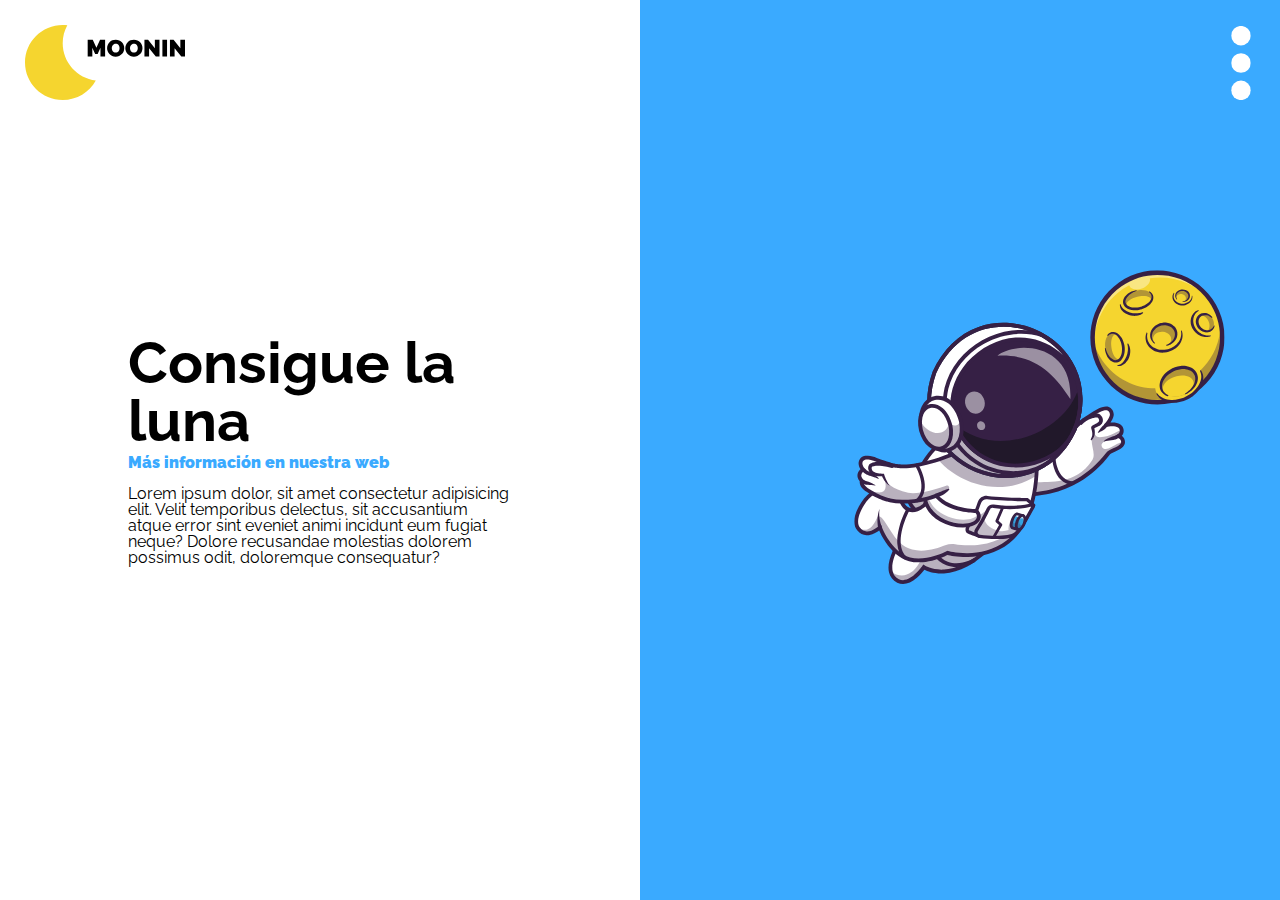
<file: Consigue la luna/index.html>
<!DOCTYPE html>
<html lang="es">
<head>
    <meta charset="UTF-8">
    <meta name="viewport" content="width=device-width, initial-scale=1.0">
    <title>El título es muy importante. No lo olvides</title>
    <link href="css/reset.css" rel="stylesheet">
   <link href="css/estilos.css" rel="stylesheet"> 
</head>
<body>
    <div id="contenedor">
        <div>
            <img src="img/logo.svg" alt="logo moonin" id="logo">
            <img src="img/boton-menu.svg" alt="Botón menú" id="botonMenu">
            <img src="img/astronauta-y-luna.svg" alt="Astronauta y luna" id="astronauta">
        </div>
        <div id="c1">
            <div>
                <h1>Consigue la luna</h1>
                <h2>Más información en nuestra web</h2>
                <p>Lorem ipsum dolor, sit amet consectetur adipisicing elit. Velit temporibus delectus, sit accusantium atque error sint eveniet animi incidunt eum fugiat neque? Dolore recusandae molestias dolorem possimus odit, doloremque consequatur?</p>
            </div>
        </div>
        <div id="c2">
            <div>  
                <ul id="lista">
                    <li>Item 1</li>
                    <li>Item 2</li>
                    <li>Item 3</li>
                    <li>Item 4</li>
                    <li>Item 5</li>
                    <li>Item 6</li>
                </ul>
            </div>
        </div>
    </div>
<script src="js/codex.js"></script>
</body>
</html>
</file>
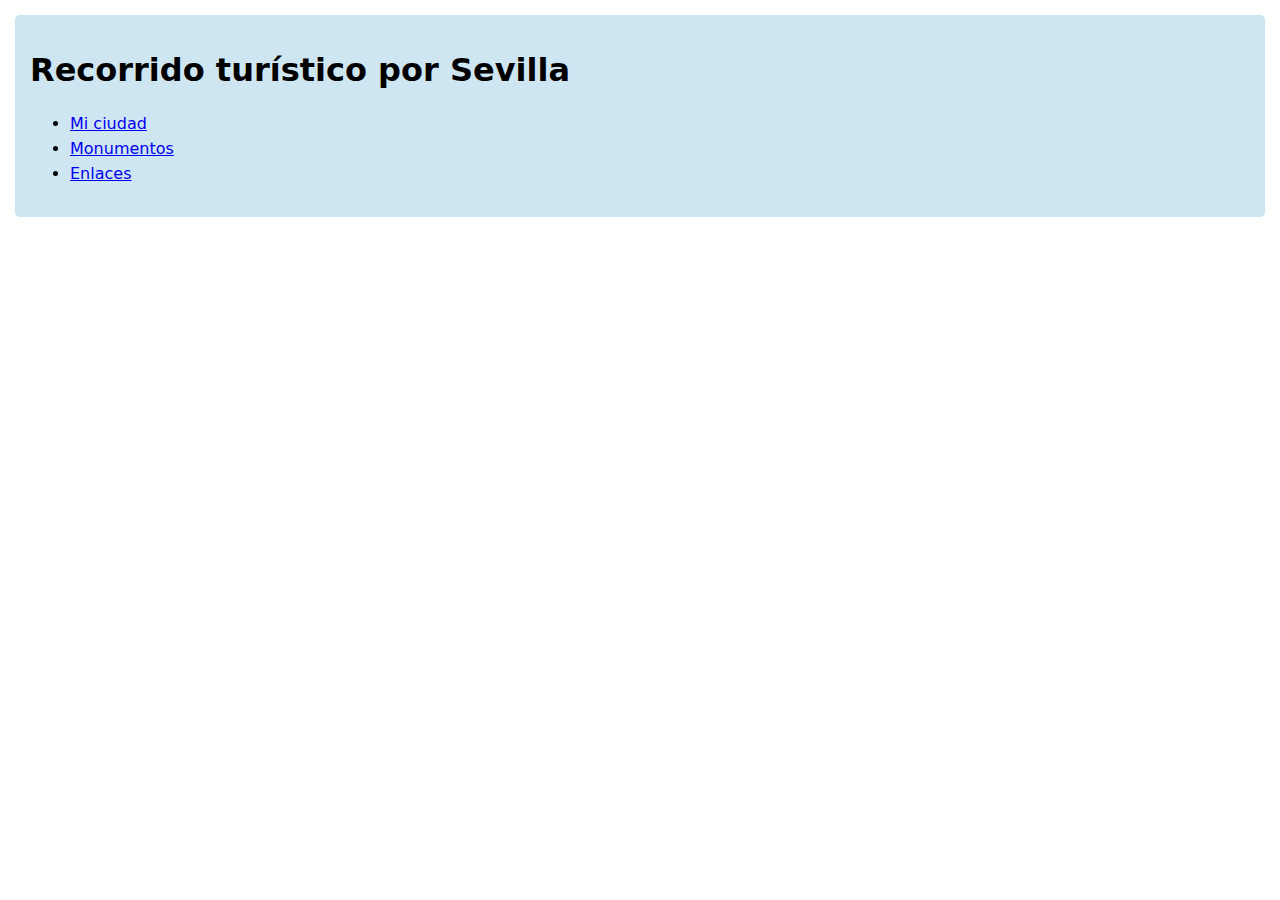
<file: Ejer_Ciudad/index.html>
<!DOCTYPE html>
<html lang="en">
<head>
    <meta charset="UTF-8">
    <meta name="viewport" content="width=device-width, initial-scale=1.0">
    <title>Ejer_Ciudad</title>
    <style>
        body{
            margin: 15px;
            font-family: system-ui, -apple-system, BlinkMacSystemFont, 'Segoe UI', Roboto, Oxygen, Ubuntu, Cantarell, 'Open Sans', 'Helvetica Neue', sans-serif;
        }

        div{
            background-color: #cee5f2;
            border-radius: 5px;
            padding: 15px;
        }

        .navbar{
            line-height: 25px;
        }
    </style>
</head>
<body>
    <div>
        <h1>Recorrido turístico por Sevilla</h1>
        <ul class="navbar">
            <li><a href="../Ejer_Ciudad/Miciudad/Miciudad.html">Mi ciudad</a></li>
            <li><a href="../Ejer_Ciudad/Monumentos/Monumentos.html">Monumentos</a></li>
            <li><a href="../Ejer_Ciudad/enlaces/enlaces.html">Enlaces</a></li>
        </ul>
    </div>
</body>
</html>
</file>
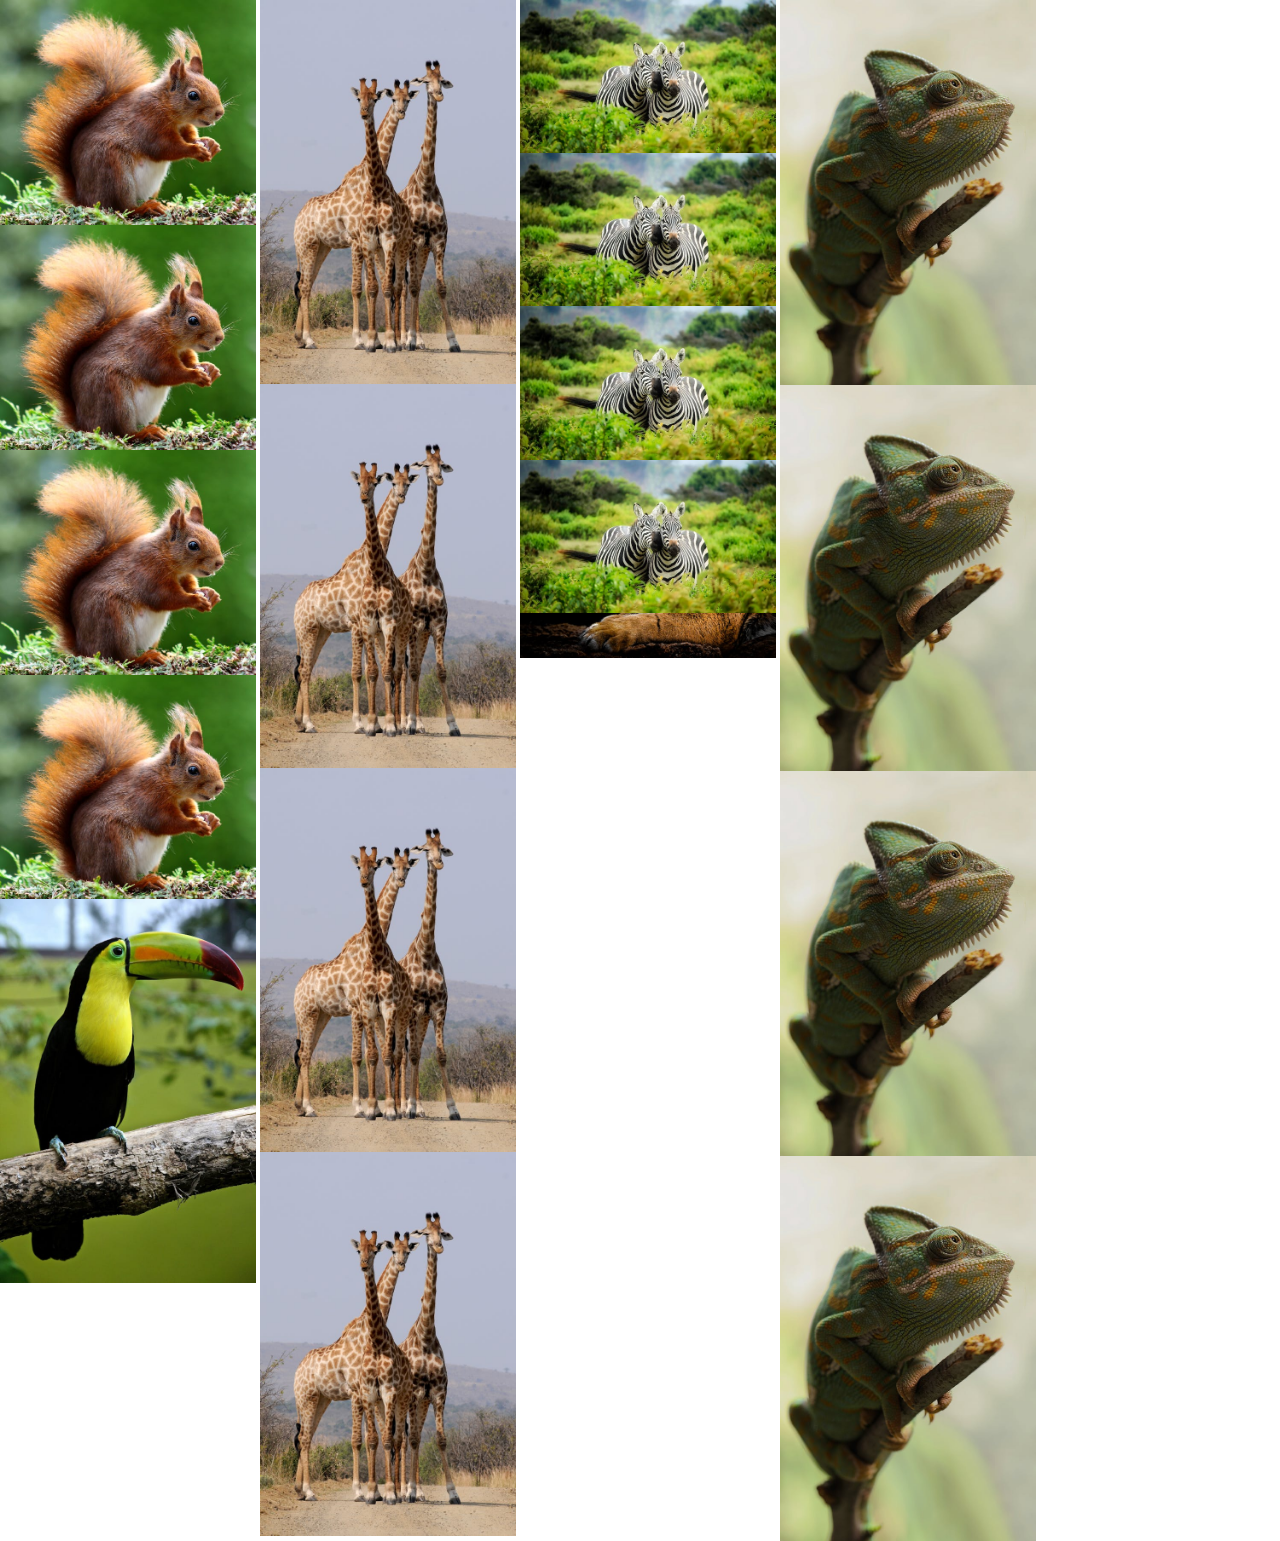
<file: Librería Masonry/index.html>
<!DOCTYPE html>
<html lang="es">
<head>
    <meta charset="UTF-8">
    <meta name="viewport" content="width=device-width, initial-scale=1.0">
    <title>UI. masonry</title>
    <link href="css/reset.css" rel="stylesheet">
    <link href="css/estilos.css" rel="stylesheet"> 
    <script src="js/masonry.pkgd.js"></script>
   <style>
   </style>
</head>
<body>
    <main>
        <div id="galeria">
            <div class="foto"><img src="img/ardilla.jpeg"></div>
            <div class="foto"><img src="img/jirafas.jpg"></div>
            <div class="foto"><img src="img/tigre.jpg"></div>
            <div class="foto"><img src="img/cebras.jpg"></div>
            <div class="foto"><img src="img/camaleon.jpg"></div>
            <div class="foto"><img src="img/gatitos.jpg"></div>
            <div class="foto"><img src="img/papagayo.jpg"></div>
            <div class="foto"><img src="img/tigre.jpg"></div>
            <div class="foto"><img src="img/tucan.jpg"></div>
            <div class="foto"><img src="img/ardilla.jpeg"></div>
            <div class="foto"><img src="img/jirafas.jpg"></div>
            <div class="foto"><img src="img/tigre.jpg"></div>
            <div class="foto"><img src="img/cebras.jpg"></div>
            <div class="foto"><img src="img/camaleon.jpg"></div>
            <div class="foto"><img src="img/gatitos.jpg"></div>
            <div class="foto"><img src="img/papagayo.jpg"></div>
            <div class="foto"><img src="img/tigre.jpg"></div>
            <div class="foto"><img src="img/tucan.jpg"></div>
            <div class="foto"><img src="img/ardilla.jpeg"></div>
            <div class="foto"><img src="img/jirafas.jpg"></div>
            <div class="foto"><img src="img/tigre.jpg"></div>
            <div class="foto"><img src="img/cebras.jpg"></div>
            <div class="foto"><img src="img/camaleon.jpg"></div>
            <div class="foto"><img src="img/gatitos.jpg"></div>
            <div class="foto"><img src="img/papagayo.jpg"></div>
            <div class="foto"><img src="img/tigre.jpg"></div>
            <div class="foto"><img src="img/tucan.jpg"></div>
            <div class="foto"><img src="img/ardilla.jpeg"></div>
            <div class="foto"><img src="img/jirafas.jpg"></div>
            <div class="foto"><img src="img/tigre.jpg"></div>
            <div class="foto"><img src="img/cebras.jpg"></div>
            <div class="foto"><img src="img/camaleon.jpg"></div>
            <div class="foto"><img src="img/gatitos.jpg"></div>
            <div class="foto"><img src="img/papagayo.jpg"></div>
            <div class="foto"><img src="img/tigre.jpg"></div>
            <div class="foto"><img src="img/tucan.jpg"></div>
        </div>
    </main>
    <script src="js/codex.js"></script>
</body>
</html>
</file>
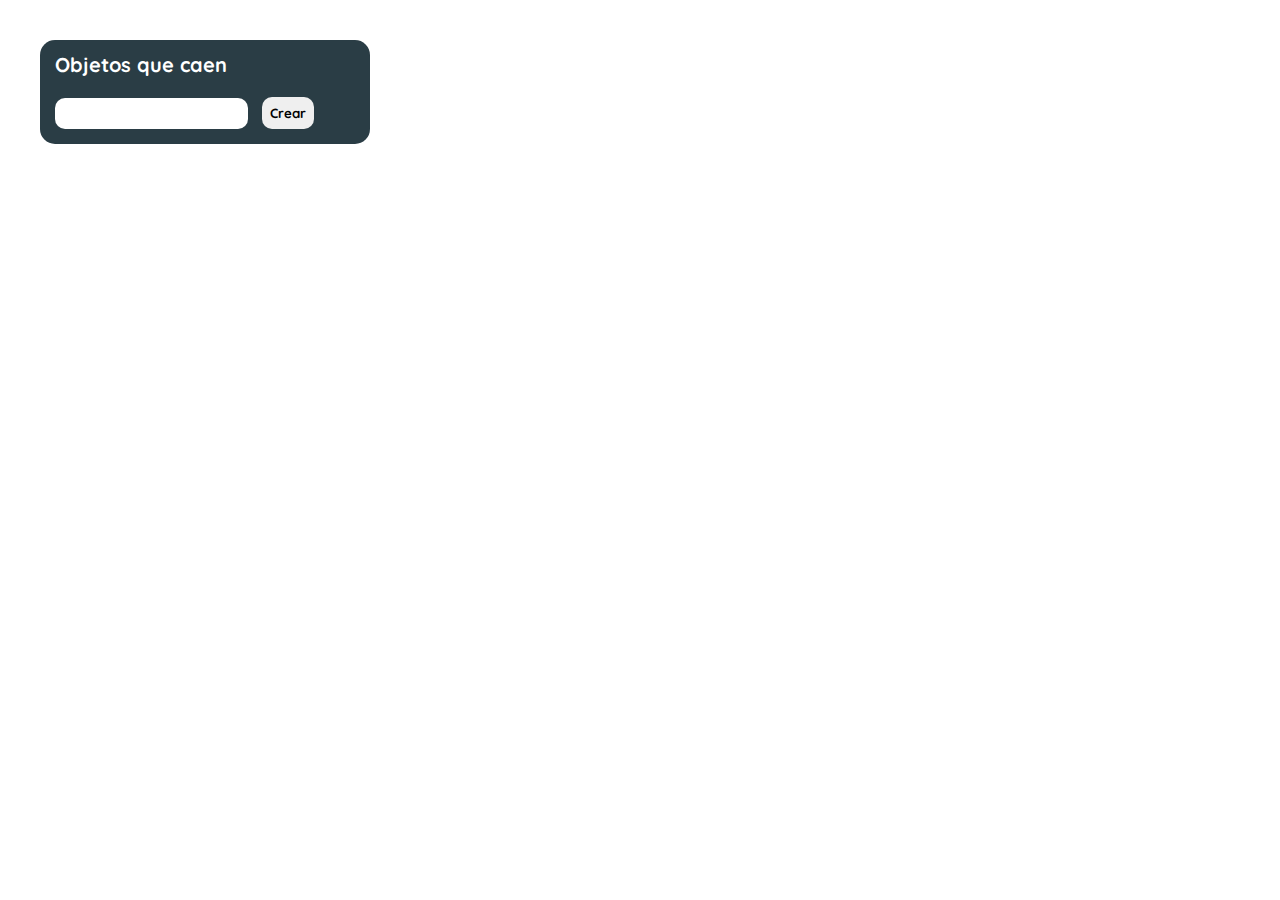
<file: Palabras en caída/index.html>
<!DOCTYPE html>
<html lang="es">
<head>
    <meta charset="UTF-8">
    <meta name="viewport" content="width=device-width, initial-scale=1.0">
    <title>El título es muy importante. No lo olvides</title>
    <link href="css/reset.css" rel="stylesheet">
    <link href="css/estilos.css" rel="stylesheet"> 
</head>
<body>
    <div id="contenedor">
        <h1>Objetos que caen</h1>
        <div id="comandos">
            <input type="text" id="entrada">
            <button id="boton">Crear</button>
        </div>
    </div>
    <script src="js/codex.js"></script>
</body>
</html>
</file>
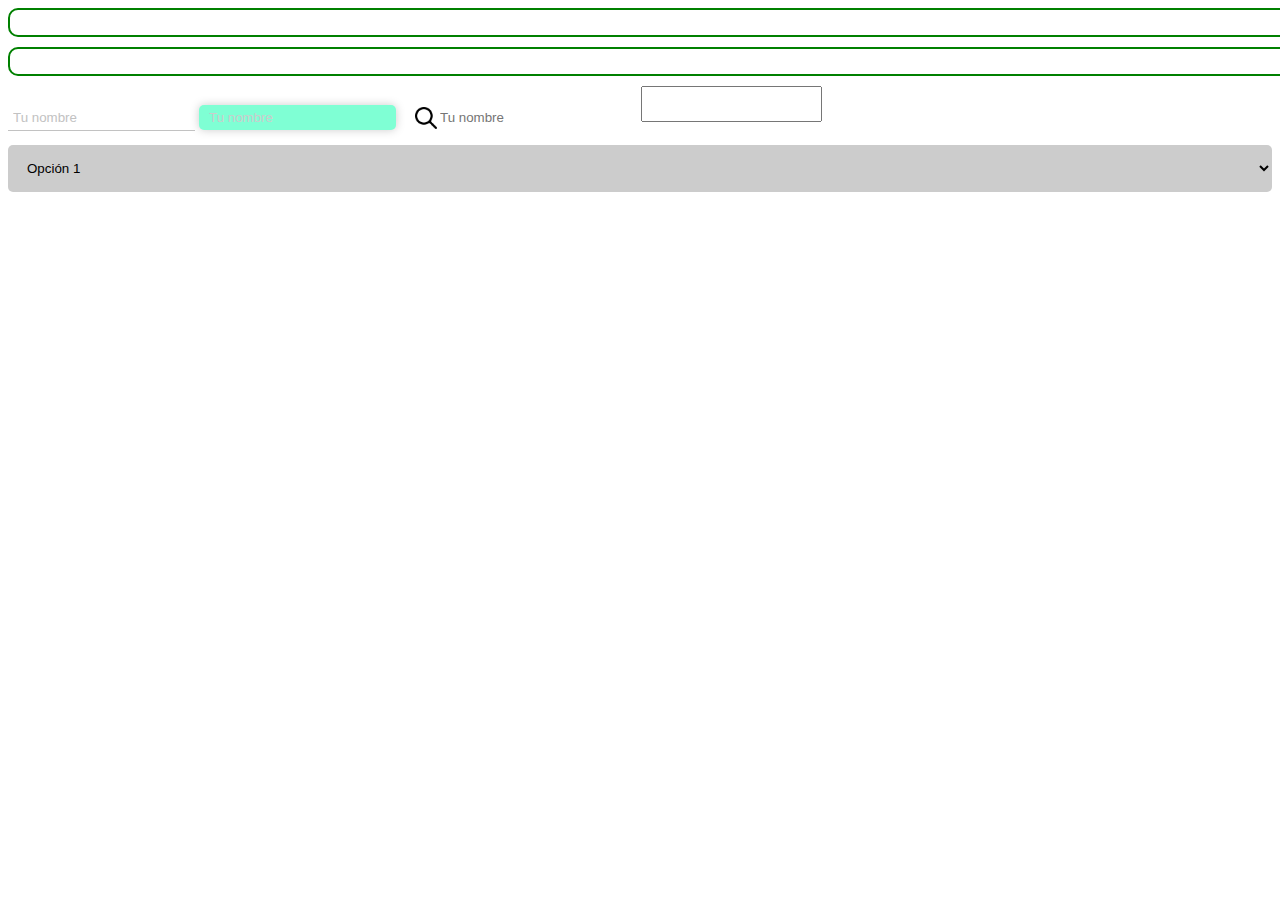
<file: Formularios/html/index.html>
<!DOCTYPE html>
<html lang="en">
<head>
    <meta charset="UTF-8">
    <meta name="viewport" content="width=device-width, initial-scale=1.0">
    <title>Formularios</title>
    <link rel="stylesheet" href="../css/estilos.css">
</head>
<body>
    <form action="" method="">
        <input class="input" type="text" name="name">
        <input class="input" type="password" name="password">
        <input class="input-moderno" type="text" name="name" placeholder="Tu nombre">
        <input class="input-background" type="text" name="name" placeholder="Tu nombre">
        <input class="input-search" type="text" name="name" placeholder="Tu nombre">
        <textarea name="descripcion"></textarea>
        <select>
            <option>Opción 1</option>
            <option>Opción 2</option>
            <option>Opción 3</option>
        </select>
    </form>
</body>
</html>
</file>
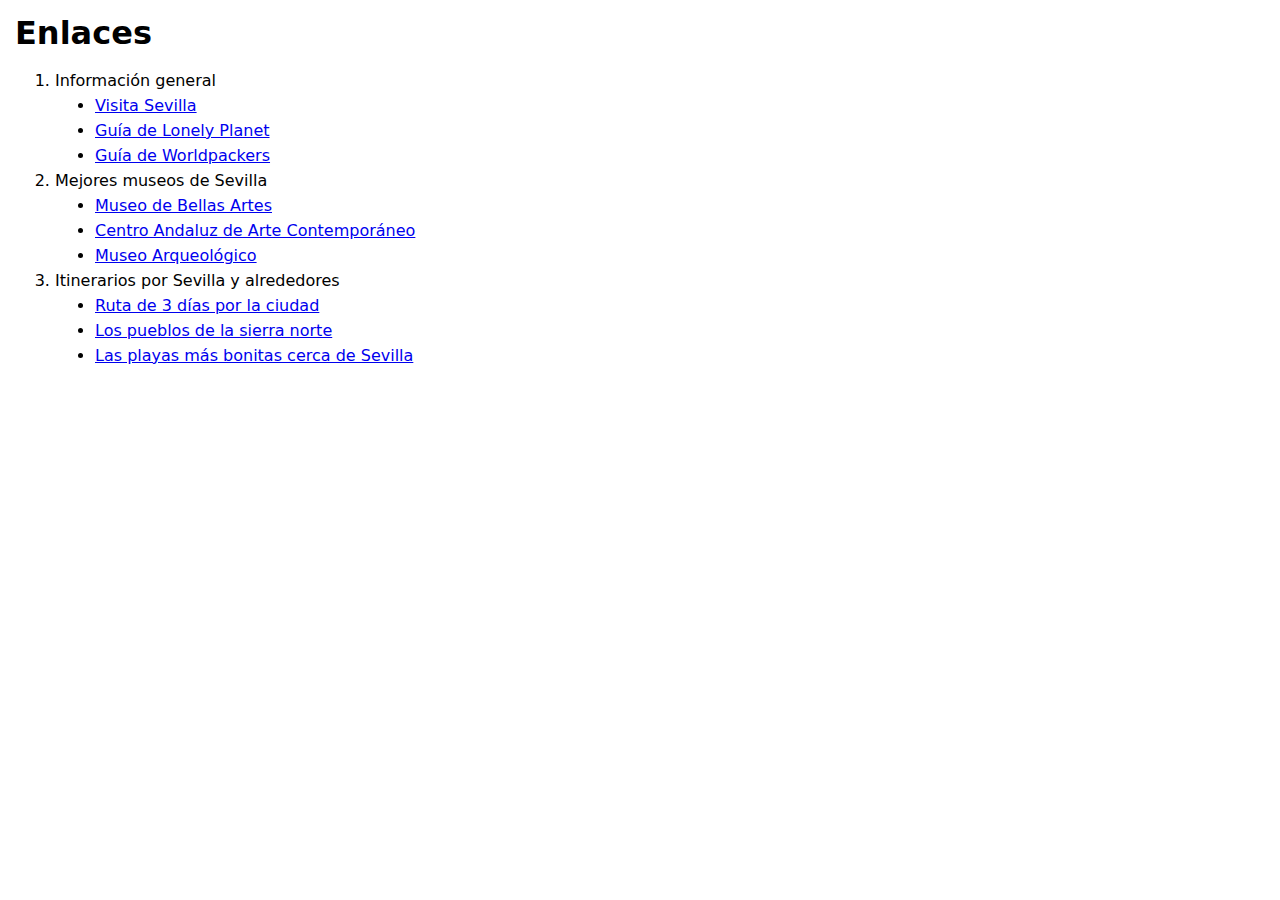
<file: Ejer_Ciudad/enlaces/enlaces.html>
<!DOCTYPE html>
<html lang="en">
<head>
    <meta charset="UTF-8">
    <meta name="viewport" content="width=device-width, initial-scale=1.0">
    <title>Enlaces</title>
    <style>
        *{
            line-height: 25px;
        }
        
        body{
            font-family: system-ui, -apple-system, BlinkMacSystemFont, 'Segoe UI', Roboto, Oxygen, Ubuntu, Cantarell, 'Open Sans', 'Helvetica Neue', sans-serif;
            margin: 15px;
        }
    </style>
</head>
<body>
    <h1>Enlaces</h1>
    <ol>
        <li>Información general
            <ul type="disc">
                <li><a href="https://visitasevilla.es/" target="_blank">Visita Sevilla</a></li>
                <li><a href="https://www.lonelyplanet.es/europa/espana/andalucia/sevilla" target="_blank">Guía de Lonely Planet</a></li>
                <li><a href="https://www.worldpackers.com/es/articles/guia-para-viajar-sevilla-que-hacer" target="_blank">Guía de Worldpackers</a></li>
            </ul>
        </li>
        <li>Mejores museos de Sevilla
            <ul type="disc">
                <li><a href="https://es.wikipedia.org/wiki/Museo_de_Bellas_Artes_de_Sevilla" target="_blank">Museo de Bellas Artes</a></li>
                <li><a href="https://es.wikipedia.org/wiki/Centro_Andaluz_de_Arte_Contempor%C3%A1neo" target="_blank">Centro Andaluz de Arte Contemporáneo</a></li>
                <li><a href="https://es.wikipedia.org/wiki/Museo_Arqueol%C3%B3gico_de_Sevilla" target="_blank">Museo Arqueológico</a></li>
            </ul>
        </li>
        <li>Itinerarios por Sevilla y alrededores
            <ul type="disc">
                <li><a href="https://www.viajeroscallejeros.com/sevilla-en-3-dias/" target="_blank">Ruta de 3 días por la ciudad</a></li>
                <li><a href="https://viajes.chavetas.es/guia/andalucia/ruta-pueblos-sierra-norte-de-sevilla/" target="_blank">Los pueblos de la sierra norte</a></li>
                <li><a href="https://sevillasecreta.co/playas-cerca-de-sevilla/" target="_blank">Las playas más bonitas cerca de Sevilla</a></li>
            </ul>
        </li>
    </ol>
</body>
</html>
</file>
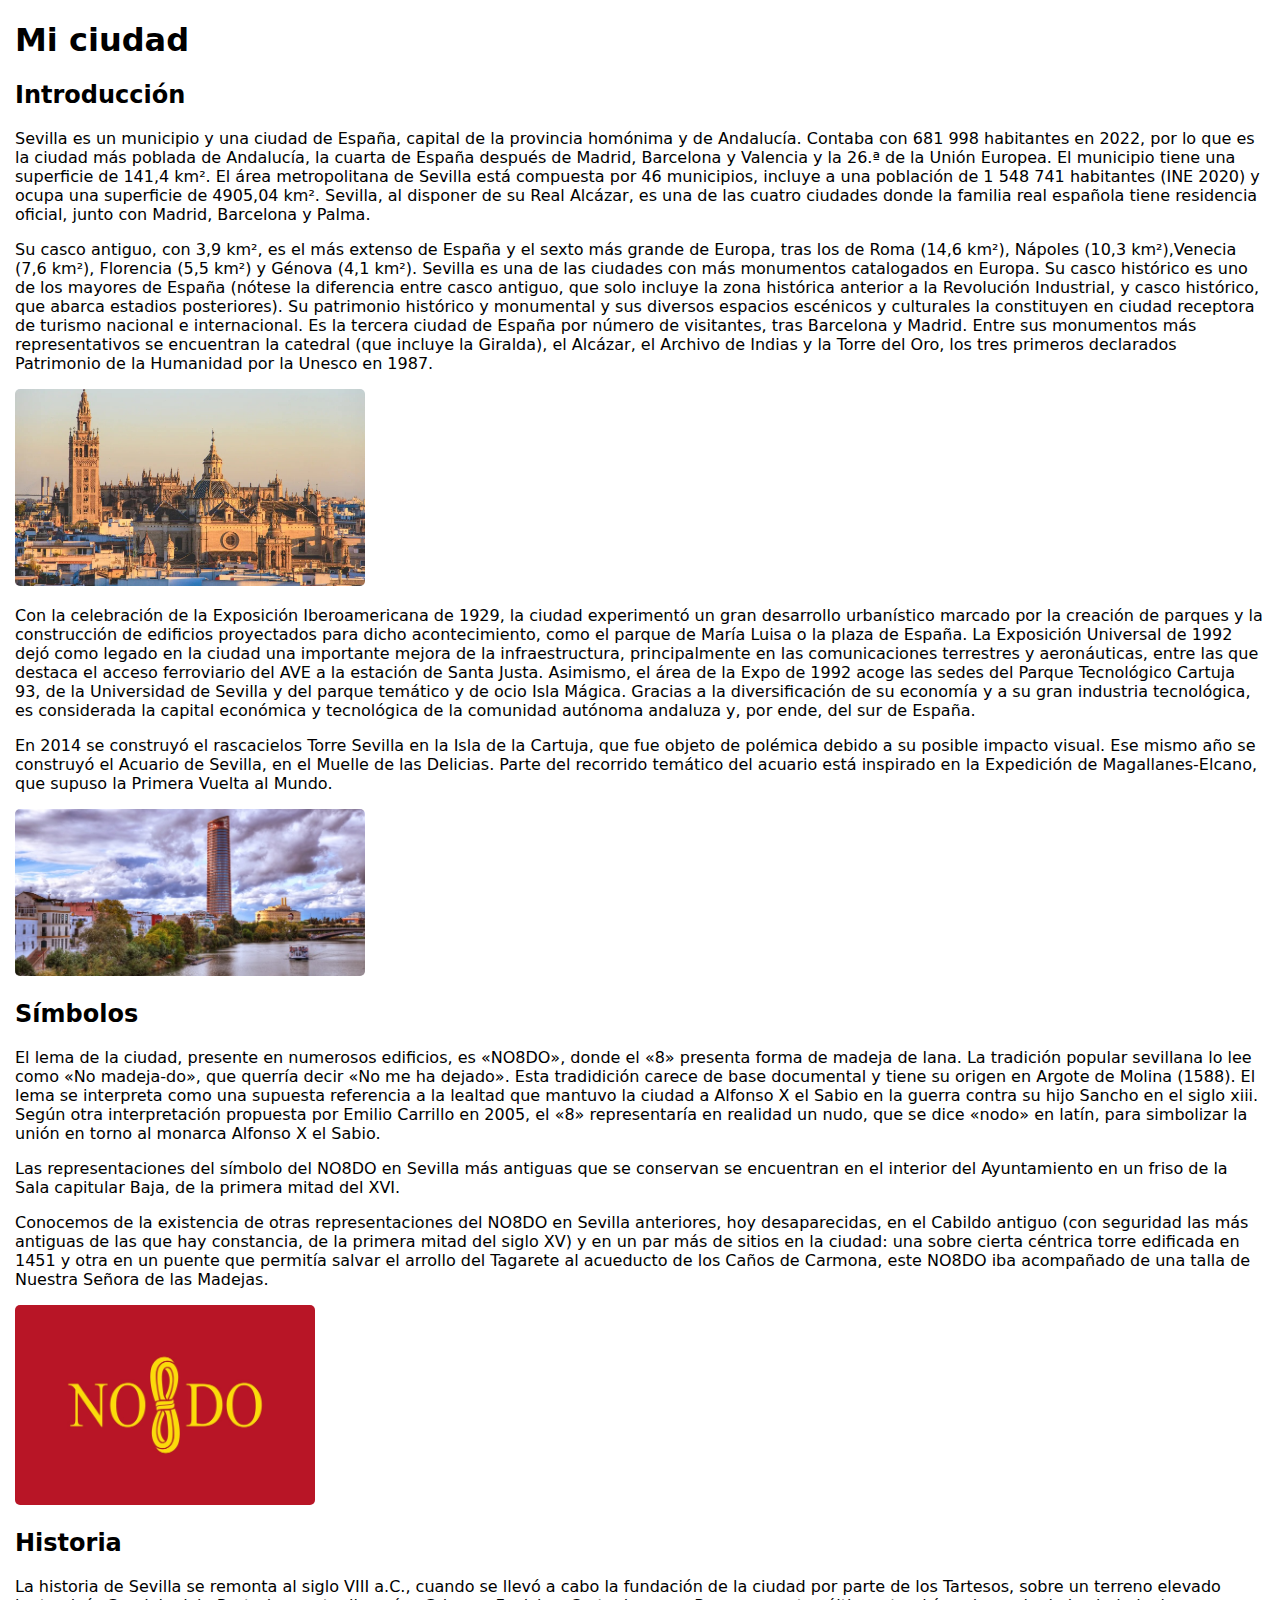
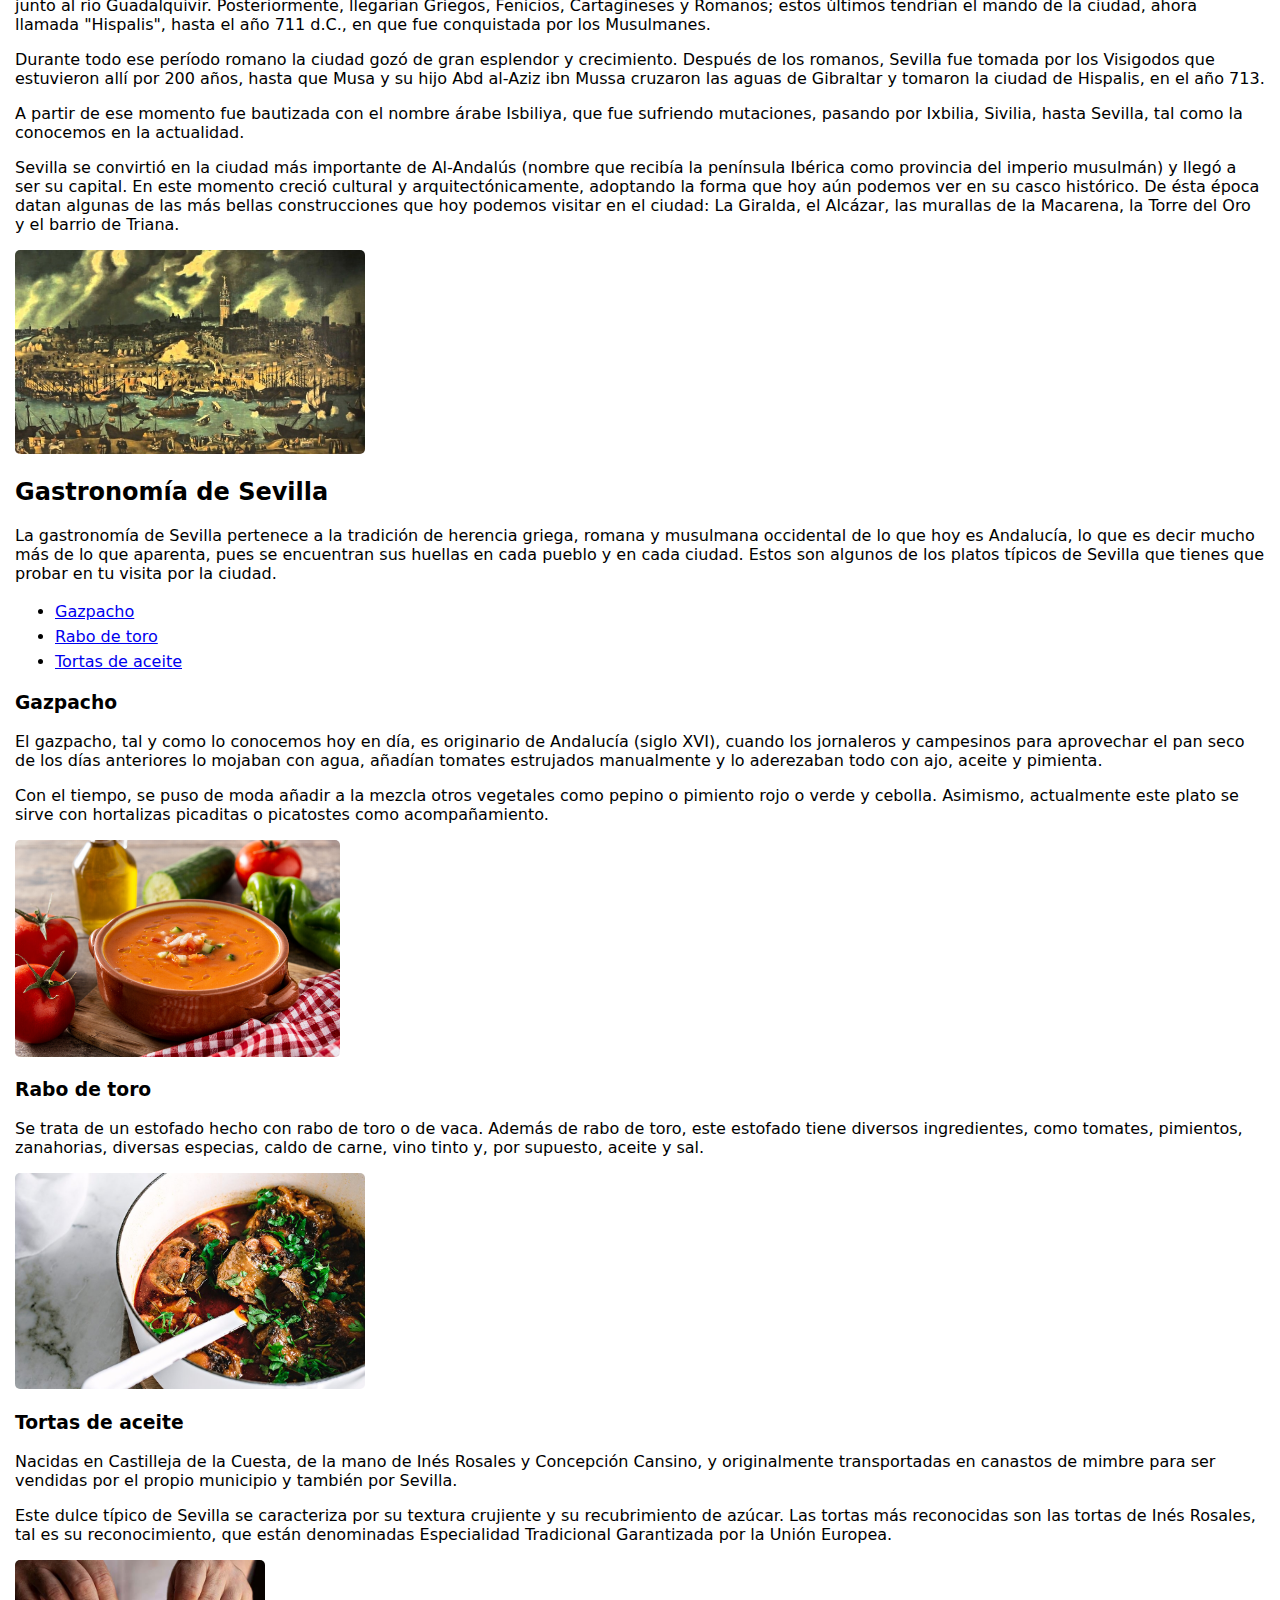
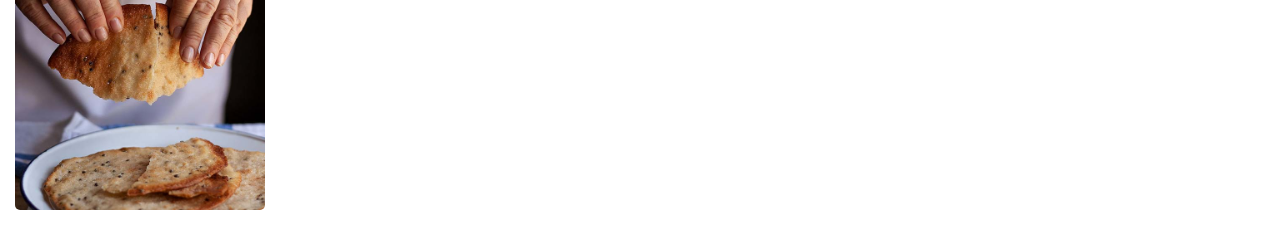
<file: Ejer_Ciudad/Miciudad/Miciudad.html>
<!DOCTYPE html>
<html lang="en">
<head>
    <meta charset="UTF-8">
    <meta name="viewport" content="width=device-width, initial-scale=1.0">
    <title>Mi ciudad</title>
    <style>
        body{
            margin: 15px;
            font-family: system-ui, -apple-system, BlinkMacSystemFont, 'Segoe UI', Roboto, Oxygen, Ubuntu, Cantarell, 'Open Sans', 'Helvetica Neue', sans-serif;
        }

        img{
            border-radius: 5px;
        }

        .lista{
            line-height: 25px;
        }
    </style>
</head>
<body>
    <h1>Mi ciudad</h1>
    <h2>Introducción</h2>
    <p>
    Sevilla es un municipio y una ciudad de España, capital de la provincia homónima y de Andalucía. Contaba con 681 998 habitantes en 2022, por lo que es la ciudad más poblada de Andalucía, la cuarta de España después de Madrid, Barcelona y Valencia y la 26.ª de la Unión Europea. El municipio tiene una superficie de 141,4 km². El área metropolitana de Sevilla está compuesta por 46 municipios, incluye a una población de 1 548 741 habitantes (INE 2020) y ocupa una superficie de 4905,04 km². Sevilla, al disponer de su Real Alcázar, es una de las cuatro ciudades donde la familia real española tiene residencia oficial, junto con Madrid, Barcelona y Palma.
    </p>
    <p>
    Su casco antiguo, con 3,9 km², es el más extenso de España y el sexto más grande de Europa, tras los de Roma (14,6 km²), Nápoles (10,3 km²),Venecia (7,6 km²), Florencia (5,5 km²) y Génova (4,1 km²). Sevilla es una de las ciudades con más monumentos catalogados en Europa. Su casco histórico es uno de los mayores de España (nótese la diferencia entre casco antiguo, que solo incluye la zona histórica anterior a la Revolución Industrial, y casco histórico, que abarca estadios posteriores). Su patrimonio histórico y monumental y sus diversos espacios escénicos y culturales la constituyen en ciudad receptora de turismo nacional e internacional. Es la tercera ciudad de España por número de visitantes, tras Barcelona y Madrid. Entre sus monumentos más representativos se encuentran la catedral (que incluye la Giralda), el Alcázar, el Archivo de Indias y la Torre del Oro, los tres primeros declarados Patrimonio de la Humanidad por la Unesco en 1987.
    </p>
    <p>
        <a href="https://www.hellotickets.es/espana/sevilla/sevilla-en-1-dia/sc-144-2952" target="_blank">
            <img src="../Miciudad/imágenes/catedralSevilla.jpg" alt="catedralSevilla" width="350px"/>
        </a>
    </p>
    <p>
    Con la celebración de la Exposición Iberoamericana de 1929, la ciudad experimentó un gran desarrollo urbanístico marcado por la creación de parques y la construcción de edificios proyectados para dicho acontecimiento, como el parque de María Luisa o la plaza de España. La Exposición Universal de 1992 dejó como legado en la ciudad una importante mejora de la infraestructura, principalmente en las comunicaciones terrestres y aeronáuticas, entre las que destaca el acceso ferroviario del AVE a la estación de Santa Justa. Asimismo, el área de la Expo de 1992 acoge las sedes del Parque Tecnológico Cartuja 93, de la Universidad de Sevilla y del parque temático y de ocio Isla Mágica. Gracias a la diversificación de su economía y a su gran industria tecnológica, es considerada la capital económica y tecnológica de la comunidad autónoma andaluza y, por ende, del sur de España.
    </p>
    <p>
    En 2014 se construyó el rascacielos Torre Sevilla en la Isla de la Cartuja, que fue objeto de polémica debido a su posible impacto visual. Ese mismo año se construyó el Acuario de Sevilla, en el Muelle de las Delicias. Parte del recorrido temático del acuario está inspirado en la Expedición de Magallanes-Elcano, que supuso la Primera Vuelta al Mundo.
    </p>
    <p>
        <a href="https://www.ejeprime.com/comercial/el-centro-comercial-torre-sevilla-inicia-la-cuenta-atras-abrira-el-proximo-26-de-septiembre.html" target="_blank">
            <img src="../Miciudad/imágenes/TorreSevilla.jpg" alt="Torre Sevilla" width="350px"/>
        </a>
    </p>
    <h2>Símbolos</h2>
    <p>
    El lema de la ciudad, presente en numerosos edificios, es «NO8DO», donde el «8» presenta forma de madeja de lana. La tradición popular sevillana lo lee como «No madeja-do», que querría decir «No me ha dejado». Esta tradidición carece de base documental y tiene su origen en Argote de Molina (1588). El lema se interpreta como una supuesta referencia a la lealtad que mantuvo la ciudad a Alfonso X el Sabio en la guerra contra su hijo Sancho en el siglo xiii. Según otra interpretación propuesta por Emilio Carrillo en 2005, el «8» representaría en realidad un nudo, que se dice «nodo» en latín, para simbolizar la unión en torno al monarca Alfonso X el Sabio.
    </p>
    <p>
    Las representaciones del símbolo del NO8DO en Sevilla más antiguas que se conservan se encuentran en el interior del Ayuntamiento en un friso de la Sala capitular Baja, de la primera mitad del XVI.
    </p>
    <p>
    Conocemos de la existencia de otras representaciones del NO8DO en Sevilla anteriores, hoy desaparecidas, en el Cabildo antiguo (con seguridad las más antiguas de las que hay constancia, de la primera mitad del siglo XV) y en un par más de sitios en la ciudad: una sobre cierta céntrica torre edificada en 1451 y otra en un puente que permitía salvar el arrollo del Tagarete al acueducto de los Caños de Carmona, este NO8DO iba acompañado de una talla de Nuestra Señora de las Madejas.
    </p>
    <p>
        <a href="https://es.wikipedia.org/wiki/NO8DO" target="_blank">
            <img src="../Miciudad/imágenes/NO8DO.jpg" alt="NO8DO" width="300px"/>
        </a>
    </p>
    <h2>Historia</h2>
    <p>
    La historia de Sevilla se remonta al siglo VIII a.C., cuando se llevó a cabo la fundación de la ciudad por parte de los Tartesos, sobre un terreno elevado junto al río Guadalquivir. Posteriormente, llegarían Griegos, Fenicios, Cartagineses y Romanos; estos últimos tendrían el mando de la ciudad, ahora llamada "Hispalis", hasta el año 711 d.C., en que fue conquistada por los Musulmanes.
    </p>
    <p>
    Durante todo ese período romano la ciudad gozó de gran esplendor y crecimiento. Después de los romanos, Sevilla fue tomada por los Visigodos que estuvieron allí por 200 años, hasta que Musa y su hijo Abd al-Aziz ibn Mussa cruzaron las aguas de Gibraltar y tomaron la ciudad de Hispalis, en el año 713.
    </p>
    <p>
    A partir de ese momento fue bautizada con el nombre árabe Isbiliya, que fue sufriendo mutaciones, pasando por Ixbilia, Sivilia, hasta Sevilla, tal como la conocemos en la actualidad.
    </p>
    <p>
    Sevilla se convirtió en la ciudad más importante de Al-Andalús (nombre que recibía la península Ibérica como provincia del imperio musulmán) y llegó a ser su capital. En este momento creció cultural y arquitectónicamente, adoptando la forma que hoy aún podemos ver en su casco histórico. De ésta época datan algunas de las más bellas construcciones que hoy podemos visitar en el ciudad: La Giralda, el Alcázar, las murallas de la Macarena, la Torre del Oro y el barrio de Triana.
    </p>
    <p>
        <a href="https://sevillasecreta.co/historia-de-sevilla-desde-los-romanos-hasta-la-expo-del-92/" target="_blank">
            <img src="../Miciudad/imágenes/HistoriaSevilla.jpg" alt="Reconstrucción de Sevilla" width="350px"/>
        </a>
    </p>
    <h2>Gastronomía de Sevilla</h2>
    <p>
    La gastronomía de Sevilla pertenece a la tradición de herencia griega, romana y musulmana occidental de lo que hoy es Andalucía, lo que es decir mucho más de lo que aparenta, pues se encuentran sus huellas en cada pueblo y en cada ciudad. Estos son algunos de los platos típicos de Sevilla que tienes que probar en tu visita por la ciudad.
    </p>
    <ul class="lista">
        <li><a href="#Gazpacho">Gazpacho</a></li>
        <li><a href="#Rabo de toro">Rabo de toro</a></li>
        <li><a href="#Tortas de aceite">Tortas de aceite</a></li>
    </ul>
    <h3 id="Gazpacho">Gazpacho</h3>
    <p>
    El gazpacho, tal y como lo conocemos hoy en día, es originario de Andalucía (siglo XVI), cuando los jornaleros y campesinos para aprovechar el pan seco de los días anteriores lo mojaban con agua, añadían tomates estrujados manualmente y lo aderezaban todo con ajo, aceite y pimienta.
    </p>
    <p>
    Con el tiempo, se puso de moda añadir a la mezcla otros vegetales como pepino o pimiento rojo o verde y cebolla. Asimismo, actualmente este plato se sirve con hortalizas picaditas o picatostes como acompañamiento.
    </p>
    <p>
        <a href="https://www.trendencias.com/gourmet/receta-gazpacho-que-nos-tiene-obsesionadas-trucos-siempre-quede-perfecto" target="_blank">
            <img src="../Miciudad/imágenes/Gazpacho.jpg" alt="Gazpacho" width="325px"/>
        </a>
    </p>
    <h3 id="Rabo de toro">Rabo de toro</h3>
    <p>
    Se trata de un estofado hecho con rabo de toro o de vaca. Además de rabo de toro, este estofado tiene diversos ingredientes, como tomates, pimientos, zanahorias, diversas especias, caldo de carne, vino tinto y, por supuesto, aceite y sal.
    </p>
    <p>
        <a href="https://www.tuscasasrurales.com/blog/comida-tipica-de-sevilla/" target="_blank">
            <img src="../Miciudad/imágenes/raboDeToro.jpg" alt="Rabo de toro" width="350px"/>
        </a>
    </p>
    <h3 id="Tortas de aceite">Tortas de aceite</h3>
    <p>
    Nacidas en Castilleja de la Cuesta, de la mano de Inés Rosales y Concepción Cansino, y originalmente transportadas en canastos de mimbre para ser vendidas por el propio municipio y también por Sevilla.
    </p>
    <p>
    Este dulce típico de Sevilla se caracteriza por su textura crujiente y su recubrimiento de azúcar. Las tortas más reconocidas son las tortas de Inés Rosales, tal es su reconocimiento, que están denominadas Especialidad Tradicional Garantizada por la Unión Europea.
    </p>
    <p>
        <a href="https://www.sabor-espana.com/es/blog/p/cuales-son-los-dulces-mas-tipicos-de-sevilla.html" target="_blank">
            <img src="../Miciudad/imágenes/tortasDeAceite.jpg" alt="Tortas de aceite" width="250px"/>
        </a>
    </p>
</body>
</html>
</file>
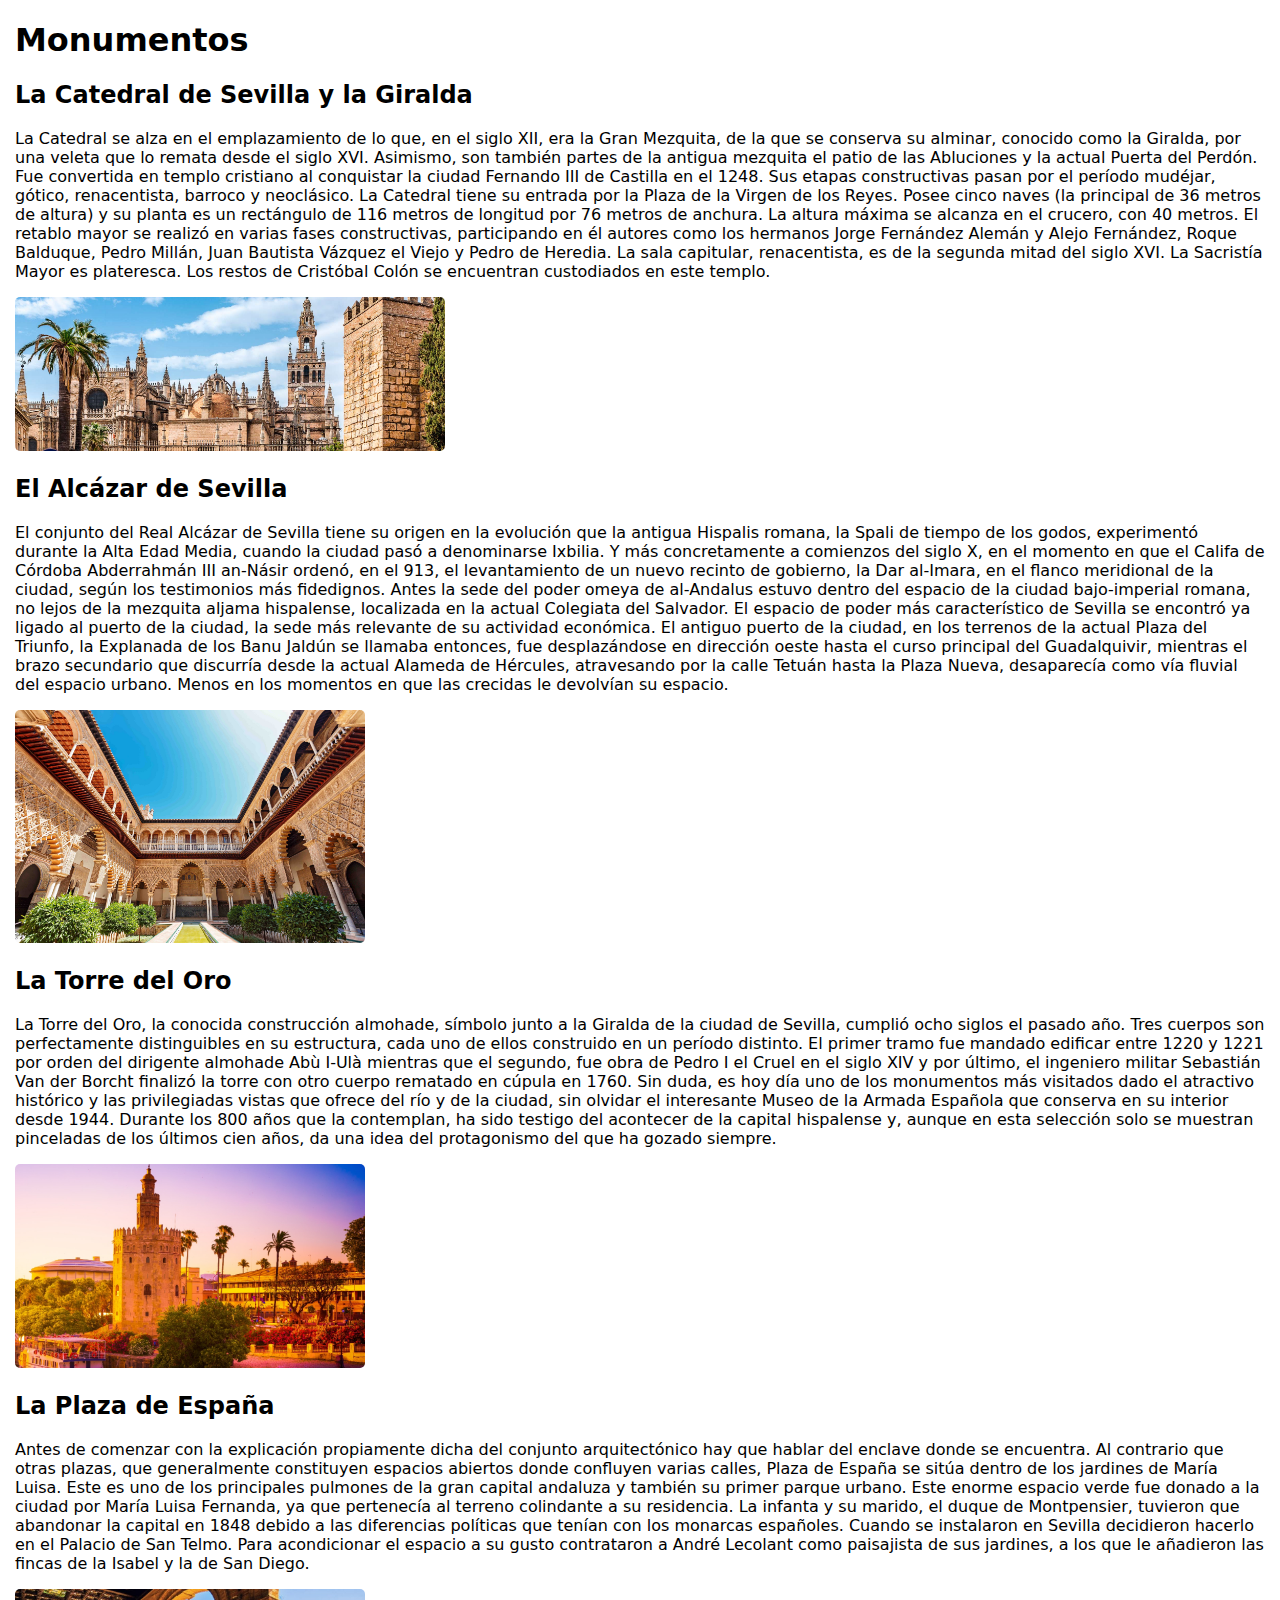
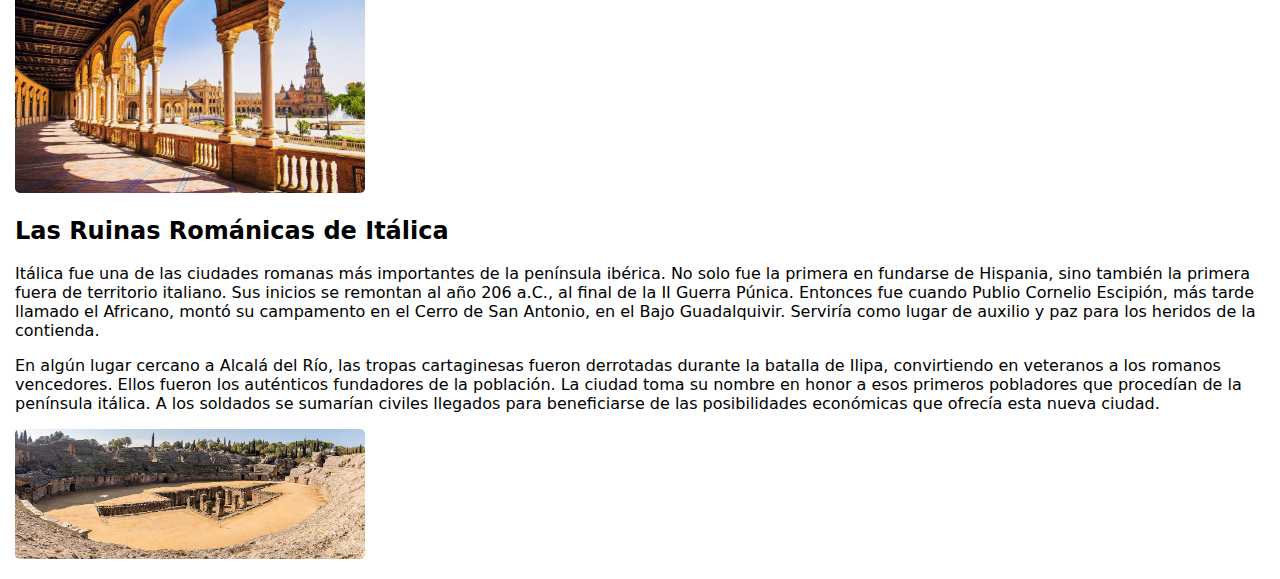
<file: Ejer_Ciudad/Monumentos/Monumentos.html>
<!DOCTYPE html>
<html lang="en">
<head>
    <meta charset="UTF-8">
    <meta name="viewport" content="width=device-width, initial-scale=1.0">
    <title>Monumentos</title>
    <style>
        body{
            font-family: system-ui, -apple-system, BlinkMacSystemFont, 'Segoe UI', Roboto, Oxygen, Ubuntu, Cantarell, 'Open Sans', 'Helvetica Neue', sans-serif;
            margin: 15px;
        }

        img{
            border-radius: 5px;
        }
    </style>
</head>
<body>
    <h1>Monumentos</h1>
    <h2>La Catedral de Sevilla y la Giralda</h2>
    <p>
    La Catedral se alza en el emplazamiento de lo que, en el siglo XII, era la Gran Mezquita, de la que se conserva su alminar, conocido como la Giralda, por una veleta que lo remata desde el siglo XVI. Asimismo, son también partes de la antigua mezquita el patio de las Abluciones y la actual Puerta del Perdón. Fue convertida en templo cristiano al conquistar la ciudad Fernando III de Castilla en el 1248. Sus etapas constructivas pasan por el período mudéjar, gótico, renacentista, barroco y neoclásico. La Catedral tiene su entrada por la Plaza de la Virgen de los Reyes. Posee cinco naves (la principal de 36 metros de altura) y su planta es un rectángulo de 116 metros de longitud por 76 metros de anchura. La altura máxima se alcanza en el crucero, con 40 metros. El retablo mayor se realizó en varias fases constructivas, participando en él autores como los hermanos Jorge Fernández Alemán y Alejo Fernández, Roque Balduque, Pedro Millán, Juan Bautista Vázquez el Viejo y Pedro de Heredia. La sala capitular, renacentista, es de la segunda mitad del siglo XVI. La Sacristía Mayor es plateresca. Los restos de Cristóbal Colón se encuentran custodiados en este templo.
    <p>
        <a href="https://visitasevilla.es/la-catedral-el-archivo-de-indias-y-el-alcazar/" target="_blank">
            <img src="../Monumentos/imágenes/LaCatedralDeSevillaYLaGiralda.jpg" alt="La Catedral de Sevilla y la Giralda" width="430px"/>
        </a>
    </p>
    <h2>El Alcázar de Sevilla</h2>
    <p>
    El conjunto del Real Alcázar de Sevilla tiene su origen en la evolución que la antigua Hispalis romana, la Spali de tiempo de los godos, experimentó durante la Alta Edad Media, cuando la ciudad pasó a denominarse Ixbilia. Y más concretamente a comienzos del siglo X, en el momento en que el Califa de Córdoba Abderrahmán III an-Násir ordenó, en el 913, el levantamiento de un nuevo recinto de gobierno, la Dar al-Imara, en el flanco meridional de la ciudad, según los testimonios más fidedignos. Antes la sede del poder omeya de al-Andalus estuvo dentro del espacio de la ciudad bajo-imperial romana, no lejos de la mezquita aljama hispalense, localizada en la actual Colegiata del Salvador. El espacio de poder más característico de Sevilla se encontró ya ligado al puerto de la ciudad, la sede más relevante de su actividad económica. El antiguo puerto de la ciudad, en los terrenos de la actual Plaza del Triunfo, la Explanada de los Banu Jaldún se llamaba entonces, fue desplazándose en dirección oeste hasta el curso principal del Guadalquivir, mientras el brazo secundario que discurría desde la actual Alameda de Hércules, atravesando por la calle Tetuán hasta la Plaza Nueva, desaparecía como vía fluvial del espacio urbano. Menos en los momentos en que las crecidas le devolvían su espacio.
    </p>
    <p>
        <a href="https://www.alcazar-seville-tickets.com/es/alcazar-seville-architecture/" target="_blank">
            <img src="../Monumentos/imágenes/ElAlcázarDeSevilla.jpg" alt="El Alcázar de Sevilla" width="350px"/>
        </a>
    </p>
    <h2>La Torre del Oro</h2>
    <p>
    La Torre del Oro, la conocida construcción almohade, símbolo junto a la Giralda de la ciudad de Sevilla, cumplió ocho siglos el pasado año. Tres cuerpos son perfectamente distinguibles en su estructura, cada uno de ellos construido en un período distinto. El primer tramo fue mandado edificar entre 1220 y 1221 por orden del dirigente almohade Abù I-Ulà mientras que el segundo, fue obra de Pedro I el Cruel en el siglo XIV y por último, el ingeniero militar Sebastián Van der Borcht finalizó la torre con otro cuerpo rematado en cúpula en 1760. Sin duda, es hoy día uno de los monumentos más visitados dado el atractivo histórico y las privilegiadas vistas que ofrece del río y de la ciudad, sin olvidar el interesante Museo de la Armada Española que conserva en su interior desde 1944. Durante los 800 años que la contemplan, ha sido testigo del acontecer de  la capital hispalense y, aunque en esta selección solo se muestran pinceladas de los últimos cien años, da una idea del protagonismo del que ha gozado siempre.
    </p>
    <p>
        <a href="https://sevillasecreta.co/torre-del-oro/" target="_blank">
            <img src="../Monumentos/imágenes/LaTorreDelOro.jpg" alt="La Torre del Oro" width="350px"/>
        </a>
    </p>
    <h2>La Plaza de España</h2>
    <p>
    Antes de comenzar con la explicación propiamente dicha del conjunto arquitectónico hay que hablar del enclave donde se encuentra. Al contrario que otras plazas, que generalmente constituyen espacios abiertos donde confluyen varias calles, Plaza de España se sitúa dentro de los jardines de María Luisa. Este es uno de los principales pulmones de la gran capital andaluza y también su primer parque urbano. Este enorme espacio verde fue donado a la ciudad por María Luisa Fernanda, ya que pertenecía al terreno colindante a su residencia. La infanta y su marido, el duque de Montpensier, tuvieron que abandonar la capital en 1848 debido a las diferencias políticas que tenían con los monarcas españoles. Cuando se instalaron en Sevilla decidieron hacerlo en el Palacio de San Telmo. Para acondicionar el espacio a su gusto contrataron a André Lecolant como paisajista de sus jardines, a los que le añadieron las fincas de la Isabel y la de San Diego. 
    </p>
    <p>
        <a href="https://sevillasecreta.co/plaza-de-espana/" target="_blank">
            <img src="../Monumentos/imágenes/LaPlazaDeEspana.jpg" alt="La Plaza de España" width="350px"/>
        </a>
    </p>
    <h2>Las Ruinas Románicas de Itálica</h2>
    <p>
    Itálica fue una de las ciudades romanas más importantes de la península ibérica. No solo fue la primera en fundarse de Hispania, sino también la primera fuera de territorio italiano. Sus inicios se remontan al año 206 a.C., al final de la II Guerra Púnica. Entonces fue cuando Publio Cornelio Escipión, más tarde llamado el Africano, montó su campamento en el Cerro de San Antonio, en el Bajo Guadalquivir. Serviría como lugar de auxilio y paz para los heridos de la contienda.
    </p>
    <p>
    En algún lugar cercano a Alcalá del Río, las tropas cartaginesas fueron derrotadas durante la batalla de Ilipa, convirtiendo en veteranos a los romanos vencedores. Ellos fueron los auténticos fundadores de la población. La ciudad toma su nombre en honor a esos primeros pobladores que procedían de la península itálica. A los soldados se sumarían civiles llegados para beneficiarse de las posibilidades económicas que ofrecía esta nueva ciudad.
    </p>
    <p>
        <a href="https://es.wikipedia.org/wiki/Anfiteatro_de_It%C3%A1lica" target="_blank">
            <img src="../Monumentos/imágenes/ElAnfiteatroDeItalica.JPG" alt="Anfiteatro de Itálica" width="350px"/>
        </a>
    </p>
</body>
</html>
</file>
<file: Consigue la luna/css/estilos.css>
@import url('https://fonts.googleapis.com/css2?family=Quicksand:wght@300..700&family=Raleway:ital,wght@0,100..900;1,100..900&display=swap');
* {
    padding: 0;
    margin: 0;
}

body {
    font-family: "Raleway", serif;
}

#contenedor {
    display: flex;
    width: 100%;
    height: 100vh;
}

#c1 {
    display: flex;
    padding: 0% 10% 0% 10%;
    flex-direction: column;
    justify-content: center;
    width: 50%;
}

#c1 div {
    display: flex;
    width: 100%;
    flex-direction: column;
    justify-content: center;
}

#logo {
    position: absolute;
    top: 25px;
    left: 25px;
    transition: scale 0.3s ease;
}

#logo:hover{
    scale: 90%;
}

#c1 div p {
    width: 100%;
}

#c1 div h1 {
    font-weight: bold;
    font-size: 3.6em;
    margin-bottom: 5px;
    width: 100%;
}

#c1 div h2 {
    color: rgb(58, 170, 255);
    font-weight: 900;
    margin-bottom: 15px;
    width: 100%;
}

#c2 {
    background-color: rgb(58, 170, 255);
    width: 50%;
    padding: 0% 10% 0% 10%;
}

#botonMenu {
    position: absolute;
    scale: 70%;
    top: 10px;
    right: 25px;
    cursor: pointer;
    transition: scale 0.3s ease;
}

#astronauta {
    position: absolute;
    scale: 70%;
    top: 40%;
    left: 75%;
    transform: translate(-50%, -50%);
}

#lista {
    position: absolute;
    top: 50%;
    left: 75%;
    transform: translate(-50%, -50%);
}

#lista li {
    font-size: 35pt;
    margin-bottom: 10px;
    color: white;
    font-weight: 700;
    display: none;
    transition: text-shadow 0.3s ease; 
}

#lista li:hover { 
    border-radius: 10px;  
    text-shadow: 3px 3px black;
    cursor: pointer;
}

@media(max-width:468px) {
    body{
        overflow: hidden;
    }

    #astronauta {
        top: 30%;
        left: calc(95vw - 40%);
        transform: translate(-50%, -50%);
        scale: 40%;
    }

    #c1 div h1 {
        font-weight: bold;
        font-size: 2em;
        margin-bottom: 5px;
        width: 100%;
    }

    #lista li {
        font-size: 15pt;
    }
}
</file>
<file: Librería Masonry/css/estilos.css>
section#galeria {
    width: 90%;
    margin: auto;
    max-width: 1200px;
    color:rgb(191, 159, 64);
}

.foto img {
    width: 100%;
    display: block;
}

.foto {
    width: 20%;
}
</file>
<file: Palabras en caída/css/estilos.css>
@import url('https://fonts.googleapis.com/css2?family=Quicksand:wght@300..700&family=Raleway:ital,wght@0,100..900;1,100..900&display=swap');
body {
    font-family: "Quicksand", sans-serif;
    font-weight: bold;
    margin: 40px;
}

h1 {
    font-size: 15pt;
    color: white;
}

#comandos {
    margin-top: 22px;
}

#comandos input {
    border: none;
    padding: 8px;
    border-radius: 10px;
    transition: background-color .5s ease;
}

#comandos input:hover {
    background-color: rgb(214, 213, 212);
}

#comandos #entrada {
    outline: none;
}

#comandos #entrada:hover {
    cursor: pointer;
}

button {
    border: none;
    padding: 8px;
    border-radius: 10px;
    margin-left: 10px;
    font-family: "Quicksand", sans-serif;
    font-weight: bold;
    transition: background-color .5s ease;
}

button:hover {
    background-color: rgb(214, 213, 212);
    cursor: pointer;
}

#contenedor {
    background-color: #2A3D45;
    border-radius: 15px;
    padding: 15px;
    width: 300px;
}
</file>
<file: Formularios/css/estilos.css>
.input {
    width: 100%;
    padding: 5px 10px;
    border: 2px solid green;
    border-radius: 10px;
    margin-bottom: 10px;
}

.input[type="password"] {
    color: red;
}

.input-moderno {
    border: none;
    border-bottom: 1px solid #c2c2c2;
    outline: none;
    padding: 5px;
    color: #5f5f5f;
}

.input-moderno::placeholder {
    color: #c2c2c2;
}

.input-moderno:focus {
    border-bottom: 1px solid #5f5f5f;
}

.input-background {
    background-color: aquamarine;
    border: none;
    border-radius: 5px;
    padding: 5px 10px;
    outline: none;
    color: white;
    box-shadow: 0 0 10px #ccc;
}

.input-background::placeholder {
    color: #ccc;
}

.input-search {
    padding: 10px;
    padding-left: 30px;
    border: none;
    background-color: #fff;
    border-radius: 8px;
    margin: 10px;
    background-image: url('../img/search.png');
    background-repeat: no-repeat;
    background-size: 10%;
    background-position: 5px;
}

textarea {
    resize: none;
}

select {
    width: 100%;
    padding: 15px;
    background-color: #ccc;
    border: none;
    border-radius: 5px;
}
</file>
